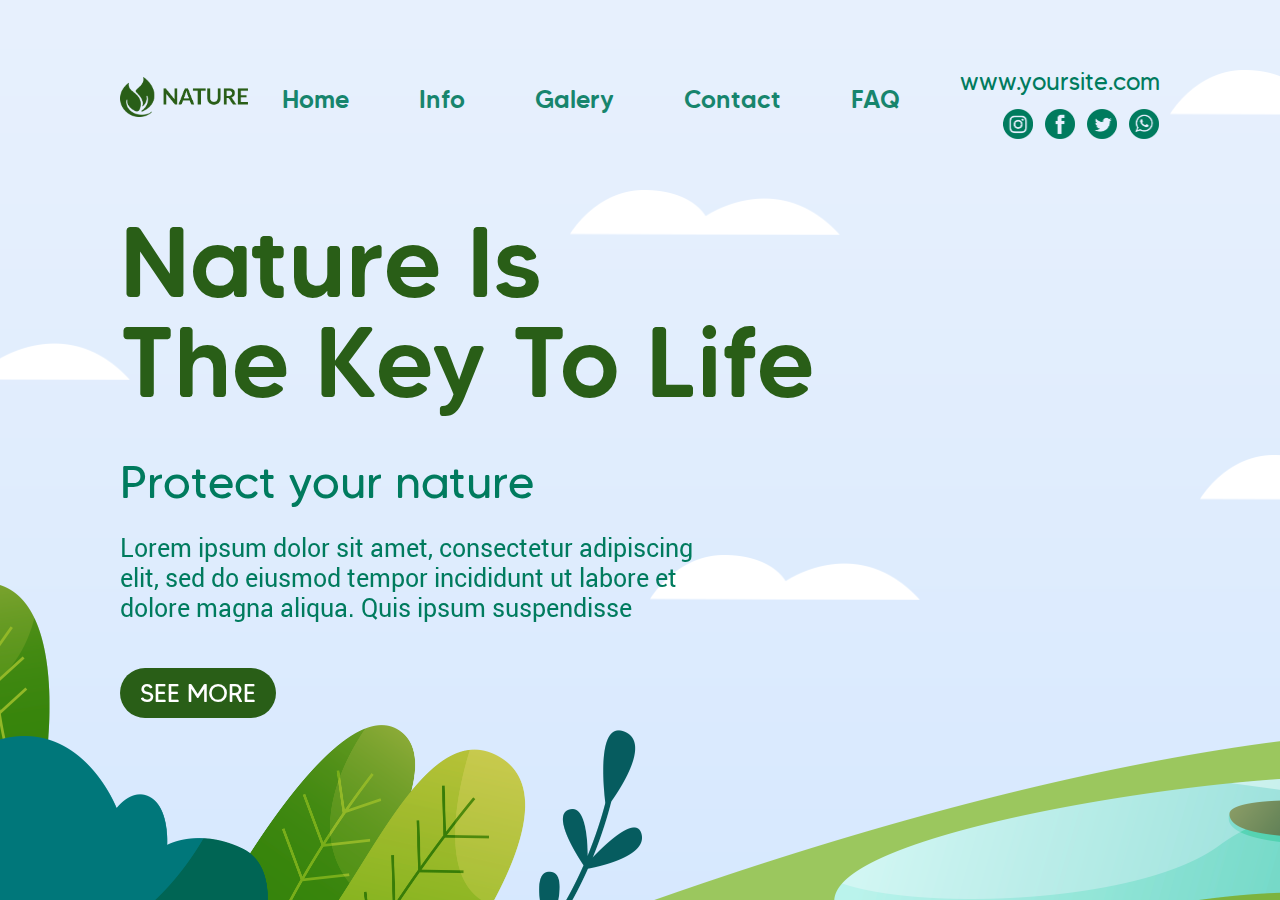
<file: index.html>
<!DOCTYPE html>
<html lang="en">

<head>
    <link rel="icon" href="/img/logotitle.png">
    <link rel="stylesheet" href="/css/normalize.css">
    <link rel="stylesheet" href="/css/style.css">
    <title>Nature</title>
</head>

<body>
    <div class="header">
        <div class="header__section">
            <div class="header__logo">
                <img src="img/logo.png" alt="">
            </div>

        </div>
        <div class="header__section">
            <div class="header__item"><a class="text" href="#">Home</a></div>
            <div class="header__item"><a class="text" href="#">Info</a></div>
            <div class="header__item"><a class="text" href="#">Galery</a></div>
            <div class="header__item"><a class="text" href="#">Contact</a></div>
            <div class="header__item"><a class="text" href="#">FAQ</a></div>
        </div>
        <div class="header__section">
            <div class="header__link"><a href="#">www.yoursite.com</a></div>
            <div class="header__soc">
                <a href="#"><img src="/img/instagram_26.png" alt=""></a>
                <a href="#"><img src="/img/facebook_25.png" alt=""></a>
                <a href="#"><img src="/img/twitter_24.png" alt=""></a>
                <a href="#"><img src="/img/whatsapp_23.png" alt=""></a>
            </div>

        </div>
    </div>
    <div class="content">
        <div class="content__text">
            <h1>Nature Is<br>
            The Key To Life</h1>
            <h2>Protect your nature</h2>
            <p>Lorem ipsum dolor sit amet, consectetur adipiscing<br>
                 elit, sed do eiusmod tempor incididunt ut labore et<br>
                  dolore magna aliqua. Quis ipsum suspendisse</p>
        </div>
        <div class="content__button">
            <a href="#">see more</a>
        </div>
    </div>
    <div class="oblaka">
        <img src="/img/oblako.png" alt="">
        <img src="/img/oblako.png" alt="">
        <img src="/img/oblako.png" alt="">
        <img src="/img/oblako.png" alt="">
        <img src="/img/oblako.png" alt="">
        <img src="/img/oblako.png" alt="">
    </div>
    <img src="/img/right.png" alt="" class="right">
    <img src="/img/left.png"  alt="" class="left">
    
</body>

</html>
</file>
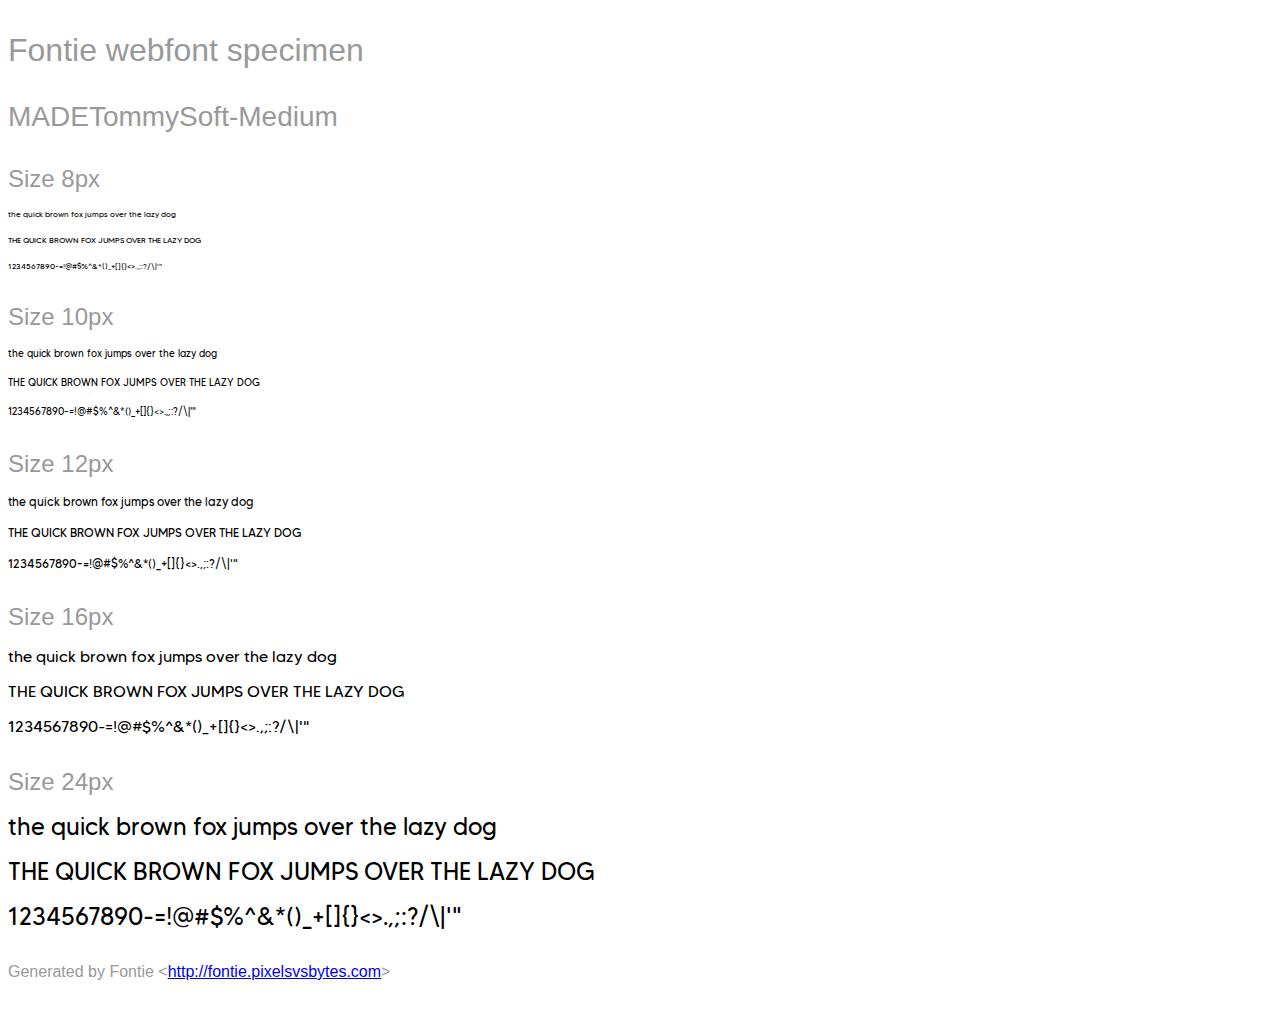
<file: fonts/MADETommySoft-Medium.html>
<html>
<head>
    <style>
        /* INFO We recommend to use @import or the link tag to include the
                font-face definition into your page.
           NOTE Some browsers block access to CSS rules in external files if the
                page is not loaded via HTTP. Therefore the Font Smoothie script
                will not work if you open this page as a local file. */
        @import url('MADE Tommy Soft.css');

        /* INFO Just some other styles to beautify the page ;) */
        body {
            font-family: sans-serif;
            color: #999;
            white-space: nowrap;
        }
        h1 {
            font-size: 2rem;
            font-weight: normal;
            margin: 2rem 0 1rem 0;
        }
        h2 {
            font-size: 1.75rem;
            font-weight: normal;
            margin: 2rem 0 1rem 0;
        }
        h3 {
            font-size: 1.5rem;
            font-weight: normal;
            margin: 2rem 0 1rem 0;
        }
        p {
            margin: 2rem 0;
        }
        div p {
            font-family: 'MADE Tommy Soft';
            font-weight: 500;
            font-style: normal;
            color: #000;
            margin: 1rem 0;
        }
    </style>
    <title>MADE Tommy Soft &mdash; Fontie webfont specimen</title>
</head>

<body>
    <h1>Fontie webfont specimen</h1>
    <h2>MADETommySoft-Medium</h2>
    <div style="font-size:8px">
        <h3>Size 8px</h3>
        <p>the quick brown fox jumps over the lazy dog</p>
        <p>THE QUICK BROWN FOX JUMPS OVER THE LAZY DOG</p>
        <p>1234567890-=!@#$%^&amp;*()_+[]{}&lt;&gt;.,;:?/\|'"</p>
    </div>
    <div style="font-size:10px">
        <h3>Size 10px</h3>
        <p>the quick brown fox jumps over the lazy dog</p>
        <p>THE QUICK BROWN FOX JUMPS OVER THE LAZY DOG</p>
        <p>1234567890-=!@#$%^&amp;*()_+[]{}&lt;&gt;.,;:?/\|'"</p>
    </div>
    <div style="font-size:12px">
        <h3>Size 12px</h3>
        <p>the quick brown fox jumps over the lazy dog</p>
        <p>THE QUICK BROWN FOX JUMPS OVER THE LAZY DOG</p>
        <p>1234567890-=!@#$%^&amp;*()_+[]{}&lt;&gt;.,;:?/\|'"</p>
    </div>
    <div style="font-size:16px">
        <h3>Size 16px</h3>
        <p>the quick brown fox jumps over the lazy dog</p>
        <p>THE QUICK BROWN FOX JUMPS OVER THE LAZY DOG</p>
        <p>1234567890-=!@#$%^&amp;*()_+[]{}&lt;&gt;.,;:?/\|'"</p>
    </div>
    <div style="font-size:24px">
        <h3>Size 24px</h3>
        <p>the quick brown fox jumps over the lazy dog</p>
        <p>THE QUICK BROWN FOX JUMPS OVER THE LAZY DOG</p>
        <p>1234567890-=!@#$%^&amp;*()_+[]{}&lt;&gt;.,;:?/\|'"</p>
    </div>
    <p>Generated by Fontie &lt;<a href="http://fontie.pixelsvsbytes.com">http://fontie.pixelsvsbytes.com</a>&gt;</p>
</body>

</html>
</file>
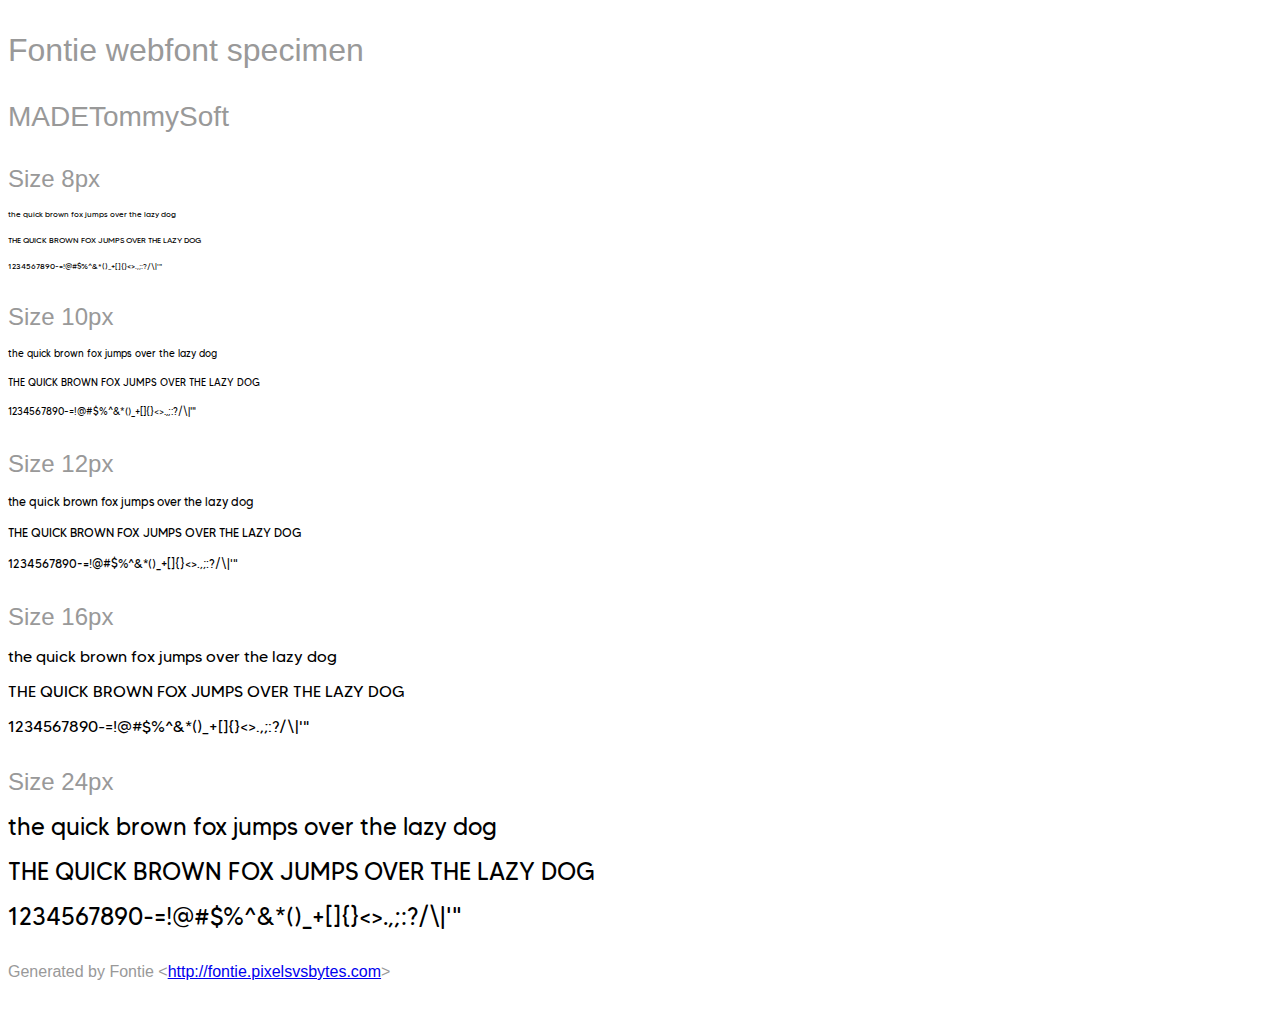
<file: fonts/MADETommySoft.html>
<html>
<head>
    <style>
        /* INFO We recommend to use @import or the link tag to include the
                font-face definition into your page.
           NOTE Some browsers block access to CSS rules in external files if the
                page is not loaded via HTTP. Therefore the Font Smoothie script
                will not work if you open this page as a local file. */
        @import url('MADE Tommy Soft.css');

        /* INFO Just some other styles to beautify the page ;) */
        body {
            font-family: sans-serif;
            color: #999;
            white-space: nowrap;
        }
        h1 {
            font-size: 2rem;
            font-weight: normal;
            margin: 2rem 0 1rem 0;
        }
        h2 {
            font-size: 1.75rem;
            font-weight: normal;
            margin: 2rem 0 1rem 0;
        }
        h3 {
            font-size: 1.5rem;
            font-weight: normal;
            margin: 2rem 0 1rem 0;
        }
        p {
            margin: 2rem 0;
        }
        div p {
            font-family: 'MADE Tommy Soft';
            font-weight: 400;
            font-style: normal;
            color: #000;
            margin: 1rem 0;
        }
    </style>
    <title>MADE Tommy Soft &mdash; Fontie webfont specimen</title>
</head>

<body>
    <h1>Fontie webfont specimen</h1>
    <h2>MADETommySoft</h2>
    <div style="font-size:8px">
        <h3>Size 8px</h3>
        <p>the quick brown fox jumps over the lazy dog</p>
        <p>THE QUICK BROWN FOX JUMPS OVER THE LAZY DOG</p>
        <p>1234567890-=!@#$%^&amp;*()_+[]{}&lt;&gt;.,;:?/\|'"</p>
    </div>
    <div style="font-size:10px">
        <h3>Size 10px</h3>
        <p>the quick brown fox jumps over the lazy dog</p>
        <p>THE QUICK BROWN FOX JUMPS OVER THE LAZY DOG</p>
        <p>1234567890-=!@#$%^&amp;*()_+[]{}&lt;&gt;.,;:?/\|'"</p>
    </div>
    <div style="font-size:12px">
        <h3>Size 12px</h3>
        <p>the quick brown fox jumps over the lazy dog</p>
        <p>THE QUICK BROWN FOX JUMPS OVER THE LAZY DOG</p>
        <p>1234567890-=!@#$%^&amp;*()_+[]{}&lt;&gt;.,;:?/\|'"</p>
    </div>
    <div style="font-size:16px">
        <h3>Size 16px</h3>
        <p>the quick brown fox jumps over the lazy dog</p>
        <p>THE QUICK BROWN FOX JUMPS OVER THE LAZY DOG</p>
        <p>1234567890-=!@#$%^&amp;*()_+[]{}&lt;&gt;.,;:?/\|'"</p>
    </div>
    <div style="font-size:24px">
        <h3>Size 24px</h3>
        <p>the quick brown fox jumps over the lazy dog</p>
        <p>THE QUICK BROWN FOX JUMPS OVER THE LAZY DOG</p>
        <p>1234567890-=!@#$%^&amp;*()_+[]{}&lt;&gt;.,;:?/\|'"</p>
    </div>
    <p>Generated by Fontie &lt;<a href="http://fontie.pixelsvsbytes.com">http://fontie.pixelsvsbytes.com</a>&gt;</p>
</body>

</html>
</file>
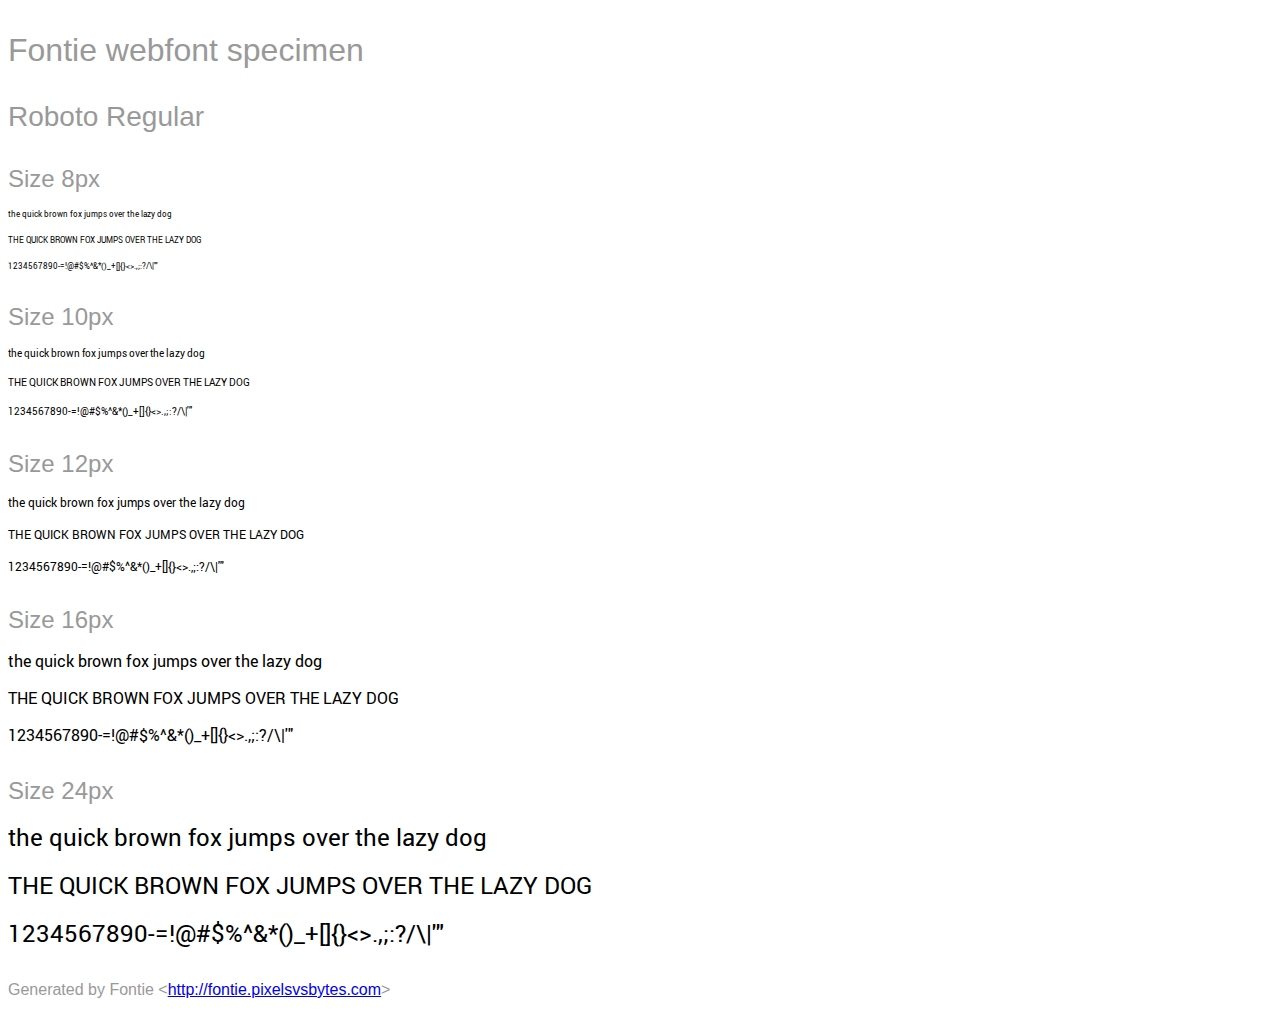
<file: fonts/Roboto Regular.html>
<html>
<head>
    <style>
        /* INFO We recommend to use @import or the link tag to include the
                font-face definition into your page.
           NOTE Some browsers block access to CSS rules in external files if the
                page is not loaded via HTTP. Therefore the Font Smoothie script
                will not work if you open this page as a local file. */
        @import url('Roboto.css');

        /* INFO Just some other styles to beautify the page ;) */
        body {
            font-family: sans-serif;
            color: #999;
            white-space: nowrap;
        }
        h1 {
            font-size: 2rem;
            font-weight: normal;
            margin: 2rem 0 1rem 0;
        }
        h2 {
            font-size: 1.75rem;
            font-weight: normal;
            margin: 2rem 0 1rem 0;
        }
        h3 {
            font-size: 1.5rem;
            font-weight: normal;
            margin: 2rem 0 1rem 0;
        }
        p {
            margin: 2rem 0;
        }
        div p {
            font-family: 'Roboto';
            font-weight: 400;
            font-style: normal;
            color: #000;
            margin: 1rem 0;
        }
    </style>
    <title>Roboto &mdash; Fontie webfont specimen</title>
</head>

<body>
    <h1>Fontie webfont specimen</h1>
    <h2>Roboto Regular</h2>
    <div style="font-size:8px">
        <h3>Size 8px</h3>
        <p>the quick brown fox jumps over the lazy dog</p>
        <p>THE QUICK BROWN FOX JUMPS OVER THE LAZY DOG</p>
        <p>1234567890-=!@#$%^&amp;*()_+[]{}&lt;&gt;.,;:?/\|'"</p>
    </div>
    <div style="font-size:10px">
        <h3>Size 10px</h3>
        <p>the quick brown fox jumps over the lazy dog</p>
        <p>THE QUICK BROWN FOX JUMPS OVER THE LAZY DOG</p>
        <p>1234567890-=!@#$%^&amp;*()_+[]{}&lt;&gt;.,;:?/\|'"</p>
    </div>
    <div style="font-size:12px">
        <h3>Size 12px</h3>
        <p>the quick brown fox jumps over the lazy dog</p>
        <p>THE QUICK BROWN FOX JUMPS OVER THE LAZY DOG</p>
        <p>1234567890-=!@#$%^&amp;*()_+[]{}&lt;&gt;.,;:?/\|'"</p>
    </div>
    <div style="font-size:16px">
        <h3>Size 16px</h3>
        <p>the quick brown fox jumps over the lazy dog</p>
        <p>THE QUICK BROWN FOX JUMPS OVER THE LAZY DOG</p>
        <p>1234567890-=!@#$%^&amp;*()_+[]{}&lt;&gt;.,;:?/\|'"</p>
    </div>
    <div style="font-size:24px">
        <h3>Size 24px</h3>
        <p>the quick brown fox jumps over the lazy dog</p>
        <p>THE QUICK BROWN FOX JUMPS OVER THE LAZY DOG</p>
        <p>1234567890-=!@#$%^&amp;*()_+[]{}&lt;&gt;.,;:?/\|'"</p>
    </div>
    <p>Generated by Fontie &lt;<a href="http://fontie.pixelsvsbytes.com">http://fontie.pixelsvsbytes.com</a>&gt;</p>
</body>

</html>
</file>
<file: css/style.css>
@font-face {
  font-family: "MADE Tommy Soft";
  src: url("../fonts/MADETommySoft-Medium.eot");
  src: url("../fonts/MADETommySoft-Medium.eot?#iefix") format("embedded-opentype"), url("../fonts/MADETommySoft-Medium.woff2") format("woff2"), url("../fonts/MADETommySoft-Medium.woff") format("woff"), url("../fonts/MADETommySoft-Medium.svg#MADETommySoft-Medium") format("svg");
  font-weight: 500;
  font-style: normal;
  font-stretch: normal;
  unicode-range: U+0020-00FE;
}
@font-face {
  font-family: "MADE Tommy Soft";
  src: url("../fonts/MADETommySoft.eot");
  src: url("../fonts/MADETommySoft.eot?#iefix") format("embedded-opentype"), url("../fonts/MADETommySoft.woff2") format("woff2"), url("../fonts/MADETommySoft.woff") format("woff"), url("../fonts/MADETommySoft.svg#MADETommySoft") format("svg");
  font-weight: 400;
  font-style: normal;
  font-stretch: normal;
  unicode-range: U+0020-00FE;
}
@font-face {
  font-family: "Roboto";
  src: url("../fonts/Roboto Regular.eot");
  src: url("../fonts/Roboto Regular.eot?#iefix") format("embedded-opentype"), url("../fonts/Roboto Regular.woff2") format("woff2"), url("../fonts/Roboto Regular.woff") format("woff"), url("../fonts/Roboto Regular.svg#Roboto Regular") format("svg");
  font-weight: 400;
  font-style: normal;
  font-stretch: normal;
  unicode-range: U+0020-2044;
}
body {
  background: url("../img/bg.png");
}

.header {
  position: relative;
  z-index: 3;
  margin: 55px 120px;
  display: -webkit-box;
  display: -ms-flexbox;
  display: flex;
  -webkit-box-pack: justify;
      -ms-flex-pack: justify;
          justify-content: space-between;
  font-family: "MADE Tommy Soft";
}
.header .header__logo img {
  width: 50%;
  height: 50%;
}
.header .header__section {
  display: -webkit-box;
  display: -ms-flexbox;
  display: flex;
  -webkit-box-align: center;
      -ms-flex-align: center;
          align-items: center;
}
.header .header__section:nth-child(3) {
  display: block;
}
.header .header__section:nth-child(2) {
  margin-left: -10%;
}
.header .header__item {
  padding: 10px 10px;
}
.header .header__item .text {
  padding-right: 50px;
  text-decoration: none;
  font-family: "MADE Tommy Soft";
  font-size: 25px;
  line-height: 62px;
  font-weight: 500;
  color: #17856d;
}
.header .header__item .text:hover {
  text-decoration: underline;
}
.header .header__item .text:active {
  opacity: 0.6;
}
.header .header__link {
  padding-top: 20px;
}
.header .header__link a {
  text-decoration: none;
  font-size: 24px;
  line-height: 0.6;
  font-weight: 400;
  color: #007b5e;
}
.header .header__link a:hover {
  text-decoration: underline;
}
.header .header__link a:active {
  opacity: 0.6;
}
.header .header__soc {
  padding-left: 35px;
  padding-top: 10px;
}
.header .header__soc a:active {
  opacity: 0.6;
}
.header .header__soc img {
  padding-top: 5px;
  padding-left: 8px;
  width: 30px;
  height: 30px;
}

.left {
  position: fixed;
  width: 642px;
  top: 65%;
}

.right {
  position: fixed;
  left: 466px;
  top: 150px;
  width: 1454px;
}

.oblaka img {
  position: fixed;
  width: 270px;
  height: 45px;
}
.oblaka img:nth-child(1) {
  bottom: 785px;
  left: 1170px;
}
.oblaka img:nth-child(2) {
  bottom: 665px;
  left: 570px;
}
.oblaka img:nth-child(3) {
  bottom: 630px;
  left: 1740px;
}
.oblaka img:nth-child(4) {
  bottom: 520px;
  left: -140px;
}
.oblaka img:nth-child(5) {
  bottom: 400px;
  left: 1200px;
}
.oblaka img:nth-child(6) {
  bottom: 300px;
  left: 650px;
}

.content {
  font-family: "MADE Tommy Soft";
  margin-left: 120px;
  position: relative;
  z-index: 3;
}
.content .content__text h1 {
  font-size: 100px;
  line-height: 100px;
  font-weight: 500;
  color: #295e17;
}
.content .content__text h2 {
  margin-top: -10px;
  font-size: 45.8px;
  line-height: 0.6;
  font-weight: 400;
  color: #007b5e;
}
.content .content__text p {
  font-family: "Roboto";
  font-size: 25px;
  line-height: 1.2;
  font-weight: 400;
  color: #007b5e;
}
.content .content__button {
  padding-top: 30px;
}
.content .content__button a {
  padding: 10px 20px 10px 20px;
  text-decoration: none;
  text-transform: uppercase;
  width: 314px;
  height: 102px;
  background-color: #295e17;
  border-radius: 50px;
  font-size: 25px;
  line-height: 1.2;
  font-weight: 400;
  color: #ffffff;
}
.content .content__button a:hover {
  background-color: #007b5e;
}
.content .content__button a:active {
  opacity: 0.6;
}
</file>
